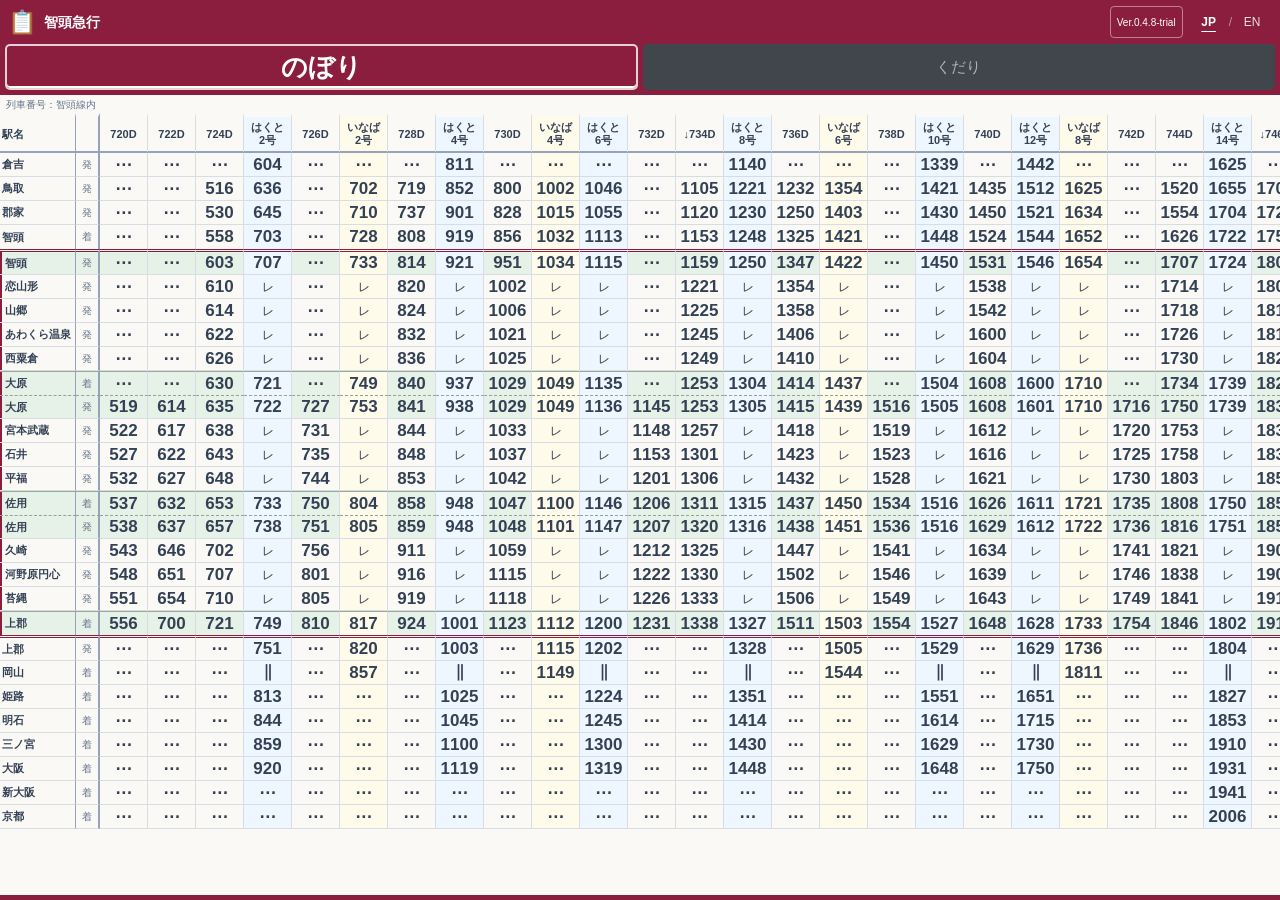
<file: index.html>
<!DOCTYPE html>
<html lang="ja" data-direction="up">
<head>
    <meta charset="UTF-8">
    <meta name="viewport" content="width=device-width, initial-scale=1.0, viewport-fit=cover">
    <meta name="theme-color" content="#8b1e3f">
    <meta name="apple-mobile-web-app-capable" content="yes">
    <meta name="apple-mobile-web-app-status-bar-style" content="black-translucent">
    <title>智頭急行 時刻表</title>
    <link rel="manifest" href="manifest.json?v=2026">
    <link rel="apple-touch-icon" href="icon-192.png?v=0.4.8">
    <link rel="stylesheet" href="paper-menu.css">
    <link rel="stylesheet" href="update.css">
    <style>
        :root {
            --direction-color:#8b1e3f;
            --paper:#faf9f6;
            --major:#e6f1e7;
            --hakuto:#eef7ff;
            --inaba:#fffbea;
            --grid:#d8dde3;
            --station-width:76px;
            --event-width:24px;
            --train-width:48px;
        }
        :root[data-direction="down"] { --direction-color:#1f4e79; }
        :root[lang="en"] { --station-width:104px; --event-width:30px; }
        * { box-sizing:border-box; margin:0; padding:0; }
        html { height:100%; background:var(--direction-color); }
        body {
            height:100vh; height:100dvh; overflow:hidden;
            display:flex; flex-direction:column;
            background:var(--direction-color); color:#334155;
            padding-top:env(safe-area-inset-top);
            padding-left:env(safe-area-inset-left);
            padding-right:env(safe-area-inset-right);
            font-family:-apple-system,BlinkMacSystemFont,"Segoe UI",Roboto,"Helvetica Neue",Arial,sans-serif;
            font-size:12px;
        }
        header {
            display:flex; align-items:center; justify-content:space-between; gap:6px;
            min-height:44px; padding:0 8px; color:white; flex-shrink:0;
        }
        .brand { min-width:0; font-size:14px; font-weight:700; line-height:1.15; }
        .language-switch { display:flex; flex-shrink:0; align-items:center; }
        .lang-btn {
            border:0; background:transparent; color:#e4dfe2;
            width:40px; height:44px; font-size:12px; cursor:pointer;
        }
        .lang-btn[aria-pressed="true"] { color:white; font-weight:800; text-decoration:underline; text-underline-offset:5px; }
        .language-switch span { opacity:.5; }
        .controls { display:flex; gap:5px; padding:0 5px 5px; flex-shrink:0; }
        .btn {
            flex:1; height:46px; padding:0 4px; border:2px solid transparent; border-radius:5px;
            background:#41464d; color:#aeb4bb; font-size:15px; font-weight:400; cursor:pointer;
        }
        .btn.active {
            background:var(--direction-color); color:white; border-color:#ffffffc9;
            font-size:26px; font-weight:800; box-shadow:inset 0 -2px white;
        }
        .direction-caption { display:block; font-size:9px; line-height:12px; font-weight:400; }
        :root[lang="en"] .btn { font-size:12px; }
        :root[lang="en"] .btn.active { font-size:16px; }
        .chizu-section > .station-cell { box-shadow:inset 2px 0 var(--direction-color); padding-left:5px; }
        button:focus-visible, .table-container:focus-visible { outline:3px solid #eebd47; outline-offset:-3px; }
        .table-container { flex:1; min-height:0; overflow:auto; background:var(--paper); -webkit-overflow-scrolling:touch; }
        table { table-layout:fixed; border-collapse:separate; border-spacing:0; }
        th, td {
            height:24px; padding:1px 2px; white-space:nowrap; text-align:center;
            border-right:1px solid var(--grid); border-bottom:1px solid var(--grid);
        }
        .station-cell {
            position:sticky; left:0; z-index:5; width:var(--station-width);
            background:var(--paper); text-align:left; font-size:11px; font-weight:700;
            border-right:1px solid #94a3b8;
        }
        .event-cell {
            position:sticky; left:var(--station-width); z-index:5; width:var(--event-width);
            background:var(--paper); font-size:10px; color:#64748b; border-right:2px solid #94a3b8;
        }
        .train-cell { width:var(--train-width); }
        thead th { position:sticky; top:0; z-index:10; height:36px; font-size:11px; line-height:1.15; border-bottom:2px solid #94a3b8; }
        thead .station-cell, thead .event-cell { z-index:15; }
        .col-default { background:var(--paper); }
        .col-hakuto { background:var(--hakuto); }
        .col-inaba { background:var(--inaba); }
        .number-note { flex-shrink:0; padding:3px 6px 1px; background:var(--paper); color:#64748b; font-size:10px; line-height:14px; }
        thead th { border-top:4px solid var(--paper); height:40px; }
        .time-cell.pass-mark { font-size:12px; font-weight:400; }
        .time-cell { font-size:17px; line-height:20px; font-weight:600; font-variant-numeric:tabular-nums; }
        .major-station > .station-cell, .major-station > .event-cell,
        .major-station > .col-default { background:var(--major); }
        .arrival-row > * { border-bottom:0; }
        .departure-row > * { border-top:1px dashed #91a397; }
        .station-start > * { border-top:1px solid #94a99a; }
        .jr-boundary > * { border-top:3px double var(--direction-color); }
        :root[lang="en"] .station-cell { white-space:normal; overflow-wrap:normal; font-size:11px; line-height:11px; }
        footer { flex-shrink:0; height:calc(5px + env(safe-area-inset-bottom)); background:var(--direction-color); }
    </style>
</head>
<body>
    <header>
        <div class="brand">
            <details class="paper-picker" id="paper-picker">
                <summary aria-label="紙時刻表を開く（試作）" aria-controls="paper-options">📋</summary>
                <div class="paper-options" id="paper-options">
                    <p>紙時刻表 · 試作</p>
                    <button type="button" data-paper="paper/2027_timetable_static.html">○ 紙時刻表をHTML一枚にしたもの</button>
                    <button type="button" data-paper="paper/2027_timetable_scroll.html">○ 駅名・時刻をスクロール固定したもの</button>
                    <button type="button" data-paper="paper/2027_timetable_en.html">○ 英字版にしたもの</button>
                </div>
            </details>
            <div><span id="app-title">智頭急行</span></div>
        </div>
        <div class="update-area"><button type="button" id="update-button" aria-label="更新して再起動">Ver.0.4.8-trial</button></div>
        <div class="language-switch" role="group" aria-label="表示言語 / Language">
            <button class="lang-btn" id="lang-ja" type="button" lang="ja" aria-label="日本語" aria-pressed="true" onclick="switchLanguage('ja')">JP</button>
            <span aria-hidden="true">/</span>
            <button class="lang-btn" id="lang-en" type="button" lang="en" aria-label="English" aria-pressed="false" onclick="switchLanguage('en')">EN</button>
        </div>
    </header>
    <div class="controls" role="group" id="direction-controls" aria-label="方向">
        <button id="btn-up" class="btn active" type="button" aria-pressed="true" onclick="switchDirection('up')">のぼり</button>
        <button id="btn-down" class="btn" type="button" aria-pressed="false" onclick="switchDirection('down')">くだり</button>
    </div>
    <div class="number-note" id="number-note">列車番号：智頭線内</div>
    <div class="table-container" id="table-scroll" role="region" aria-label="時刻表" tabindex="0">
        <table id="timetable-table" aria-label="智頭急行 時刻表">
            <thead id="table-head"></thead>
            <tbody id="table-body"></tbody>
        </table>
    </div>
    <footer aria-hidden="true"></footer>
    <dialog id="paper-view" aria-labelledby="paper-label">
        <div class="paper-toolbar">
            <button type="button" id="paper-close">← appに戻る</button>
            <span id="paper-label">紙時刻表（試作）</span>
        </div>
        <iframe id="paper-frame" title="紙時刻表" src="about:blank"></iframe>
    </dialog>
    <script src="app-version.js"></script>
    <script src="paper-menu.js"></script>
    <script src="update.js"></script>
    <script src="timetable.js"></script>
    <script>
        const STATION_EN = {
            "倉吉":"Kurayoshi", "鳥取":"Tottori", "郡家":"Koge", "智頭":"Chizu",
            "恋山形":"Koi-Yamagata", "山郷":"Yamasato", "あわくら温泉":"Awakura-Onsen",
            "西粟倉":"Nishi-Awakura", "大原":"Ohara", "宮本武蔵":"Miyamoto-Musashi",
            "石井":"Ishii", "平福":"Hirafuku", "佐用":"Sayo", "久崎":"Kuzaki",
            "河野原円心":"Konohara-Enshin", "苔縄":"Kokenawa", "上郡":"Kamigori",
            "岡山":"Okayama", "姫路":"Himeji", "明石":"Akashi", "三ノ宮":"Sannomiya",
            "大阪":"Osaka", "新大阪":"Shin-Osaka", "京都":"Kyoto"
        };
        const LABELS = {
            ja:{title:"智頭急行 時刻表", up:"のぼり", down:"くだり", station:"駅名", arr:"着", dep:"発", direction:"方向", table:"時刻表"},
            en:{title:"Chizu Express Timetable", up:"Chizu → Kamigori", down:"Kamigori → Chizu", station:"Station", arr:"Arr.", dep:"Dep.", direction:"Direction", table:"Timetable"}
        };
        let currentDirection = "up";
        let currentLanguage = "ja";
        try { if (localStorage.getItem("timetable-language") === "en") currentLanguage = "en"; } catch {}

        window.addEventListener("DOMContentLoaded", () => {
            switchLanguage(currentLanguage);
        });
        function switchDirection(dir) {
            if (!["up", "down"].includes(dir)) return;
            currentDirection = dir;
            document.documentElement.dataset.direction = dir;
            document.querySelector('meta[name="theme-color"]').content = dir === "up" ? "#8b1e3f" : "#1f4e79";
            for (const direction of ["up", "down"]) {
                const button = document.getElementById("btn-" + direction);
                button.classList.toggle("active", direction === dir);
                button.setAttribute("aria-pressed", String(direction === dir));
            }
            renderTimetable();
        }
        function switchLanguage(lang) {
            if (!["ja", "en"].includes(lang)) return;
            const scroll = document.getElementById("table-scroll");
            const {scrollTop, scrollLeft} = scroll;
            currentLanguage = lang;
            document.documentElement.lang = lang;
            try { localStorage.setItem("timetable-language", lang); } catch {}
            const labels = LABELS[lang];
            document.title = labels.title;
            document.getElementById("number-note").textContent = lang === "en" ? "Train numbers: Chizu Line section" : "列車番号：智頭線内";
            document.getElementById("app-title").textContent = "智頭急行";
            document.getElementById("btn-up").textContent = labels.up;
            document.getElementById("btn-down").textContent = labels.down;
            if (lang === "en") {
                for (const dir of ["up", "down"]) {
                    const caption = document.createElement("span");
                    caption.className = "direction-caption";
                    caption.textContent = "Chizu Line";
                    document.getElementById("btn-" + dir).prepend(caption);
                }
            }
            document.getElementById("direction-controls").setAttribute("aria-label", labels.direction);
            scroll.setAttribute("aria-label", labels.table);
            for (const language of ["ja", "en"]) {
                document.getElementById("lang-" + language).setAttribute("aria-pressed", String(language === lang));
            }
            switchDirection(currentDirection);
            scroll.scrollTop = scrollTop;
            scroll.scrollLeft = scrollLeft;
        }
        function getTrainClass(train) {
            if (train.includes("はくと")) return "col-hakuto";
            if (train.includes("いなば")) return "col-inaba";
            return "col-default";
        }
        function renderTimetable() {
            const data = currentDirection === "up" ? timetable.nobori : timetable.kudari;
            const labels = LABELS[currentLanguage];
            const table = document.getElementById("timetable-table");
            // CSSの実寸を使い、固定駅名欄と列車欄のずれを防ぐ。
            const style = getComputedStyle(document.documentElement);
            const fixedWidth = parseFloat(style.getPropertyValue("--station-width")) + parseFloat(style.getPropertyValue("--event-width"));
            const trainWidth = parseFloat(style.getPropertyValue("--train-width"));
            table.style.width = (fixedWidth + data.trains.length * trainWidth) + "px";
            table.setAttribute("aria-label", labels.title + " · " + labels[currentDirection]);
            const head = document.getElementById("table-head");
            const body = document.getElementById("table-body");
            head.replaceChildren(); body.replaceChildren();
            const header = document.createElement("tr");
            const stationHeader = document.createElement("th");
            stationHeader.className = "station-cell"; stationHeader.scope = "col";
            stationHeader.textContent = labels.station; header.appendChild(stationHeader);
            const eventHeader = document.createElement("th");
            eventHeader.className = "event-cell"; eventHeader.scope = "col";
            eventHeader.setAttribute("aria-label", labels.arr + " / " + labels.dep); header.appendChild(eventHeader);
            for (const train of data.trains) {
                const cell = document.createElement("th");
                cell.scope = "col"; cell.className = "train-cell " + getTrainClass(train);
                const match = train.match(/^(?:スーパー)?(はくと|いなば)(.*)$/);
                if (match) {
                    const name = currentLanguage === "en" ? (match[1] === "はくと" ? "Hakuto" : "Inaba") : match[1];
                    const number = currentLanguage === "en" ? match[2].replace("号", "") : match[2];
                    cell.append(name, document.createElement("br"), number);
                    cell.setAttribute("aria-label", currentLanguage === "en" ? "Super " + name + " " + number : train);
                } else cell.textContent = train;
                header.appendChild(cell);
            }
            head.appendChild(header);
            const entryStation = currentDirection === "up" ? "智頭" : "上郡";
            const exitStation = currentDirection === "up" ? "上郡" : "智頭";
            const sectionStart = data.rows.findIndex(row => row.station.trim().split(/\s+/).join(" ") === entryStation + " 発");
            const sectionEnd = data.rows.findIndex(row => row.station.trim().split(/\s+/).join(" ") === exitStation + " 着");
            data.rows.forEach((row, i) => {
                const [station, event = ""] = row.station.trim().split(/\s+/);
                const previous = data.rows[i - 1]?.station.trim().split(/\s+/)[0];
                const next = data.rows[i + 1]?.station.trim().split(/\s+/)[0];
                const tr = document.createElement("tr");
                if (["智頭", "大原", "佐用", "上郡"].includes(station) && i >= sectionStart && i <= sectionEnd) {
                    tr.classList.add("major-station");
                    if (previous !== station) tr.classList.add("station-start");
                }
                if (event === "着" && next === station) tr.classList.add("arrival-row");
                if (event === "発" && previous === station) {
                    tr.classList.add("departure-row");
                    if (["智頭", "上郡"].includes(station)) tr.classList.add("jr-boundary");
                }
                const name = document.createElement("th");
                name.scope = "row"; name.className = "station-cell";
                name.textContent = currentLanguage === "en" ? (STATION_EN[station] || station) : station;
                if (sectionStart >= 0 && sectionEnd >= sectionStart && i >= sectionStart && i <= sectionEnd) {
                    tr.classList.add("chizu-section");
                }
                tr.appendChild(name);
                const eventCell = document.createElement("td");
                eventCell.className = "event-cell";
                eventCell.textContent = event === "着" ? labels.arr : event === "発" ? labels.dep : event;
                tr.appendChild(eventCell);
                row.times.forEach((time, index) => {
                    const cell = document.createElement("td");
                    cell.className = "time-cell train-cell " + getTrainClass(data.trains[index] || "");
                    const isLimitedExpress = getTrainClass(data.trains[index] || "") !== "col-default";
                    if (time === "↓" && isLimitedExpress) {
                        cell.textContent = "レ";
                        cell.classList.add("pass-mark");
                        cell.setAttribute("aria-label", currentLanguage === "en" ? "Passes without stopping" : "通過");
                    } else cell.textContent = time;
                    tr.appendChild(cell);
                });
                body.appendChild(tr);
            });
        }
    </script>
</body>
</html>
</file>
<file: paper-menu.css>
.brand { display:flex; align-items:center; }
.paper-picker { position:relative; flex:none; }
.paper-picker summary { display:flex; align-items:center; justify-content:center; width:44px; height:44px; margin-left:-8px; cursor:pointer; list-style:none; font-size:23px; }
.paper-picker summary::-webkit-details-marker { display:none; }
.paper-picker summary:focus-visible { outline:3px solid #eebd47; outline-offset:-3px; }
.paper-options { position:absolute; top:100%; left:-3px; width:min(310px,calc(100vw - 16px)); z-index:30; padding:6px; border:1px solid #d6d0c4; border-radius:6px; background:#faf9f6; color:#334155; box-shadow:0 5px 18px #0003; }
.paper-options p { padding:6px 9px; font-size:11px; color:#68717b; font-weight:400; }
.paper-options button { display:block; width:100%; padding:12px 9px; min-height:44px; text-align:left; border:0; border-radius:3px; background:transparent; color:inherit; font:inherit; font-size:13px; line-height:1.5; cursor:pointer; }
.paper-options button:hover, .paper-options button:focus-visible { background:#e9e6df; }
#paper-view { position:fixed; inset:0; width:100%; max-width:none; height:100%; height:100dvh; max-height:none; border:0; padding:0; background:#faf9f6; color:#334155; }
#paper-view[open] { display:flex; flex-direction:column; }
.paper-toolbar { display:flex; align-items:center; gap:10px; flex-shrink:0; min-height:48px; padding:env(safe-area-inset-top) max(8px,env(safe-area-inset-right)) 0 max(8px,env(safe-area-inset-left)); border-bottom:1px solid #d6d0c4; background:#faf9f6; }
.paper-toolbar button { flex:none; min-height:44px; padding:0 10px; border:0; background:transparent; color:#334155; font-size:14px; cursor:pointer; }
#paper-label { font-size:12px; font-weight:600; }
#paper-frame { display:block; width:100%; flex:1; min-height:0; border:0; background:white; }
</file>
<file: update.css>
.update-area { margin-left:auto; flex-shrink:0; }
#update-button { border:1px solid #ffffff70; border-radius:4px; padding:5px 6px; min-height:32px; background:transparent; color:white; font-size:10px; cursor:pointer; }
#update-button:disabled { opacity:.65; cursor:wait; }
</file>
